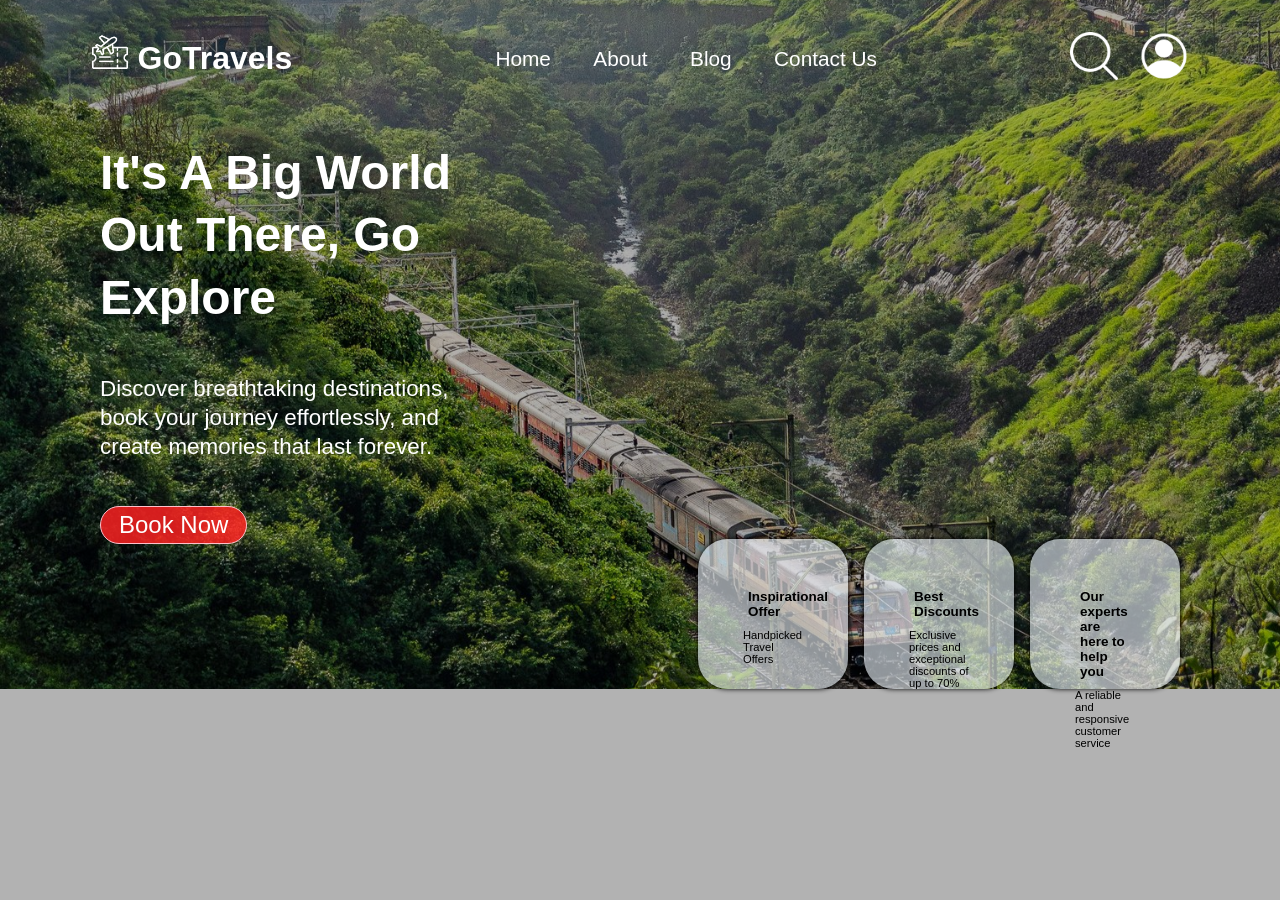
<file: frontend/html/index.html>
<!DOCTYPE html>
<html lang="en">
<head>
    <meta charset="UTF-8">
    <meta name="viewport" content="width=device-width, initial-scale=1.0">
    <title>Front Page</title>
    <link rel="stylesheet" href="/frontend/css/index.css">
    <!-- <link rel="stylesheet" href="main.css"> -->
</head>
<body>
    <div class="shader"></div>
    <nav class="nav">
        <div>
            <a href="#"><img src="/frontend/assets/logo.png" alt="logo" class="logo"></a>
            <h5>GoTravels</h5>
        </div>
        <ul>
            <li><a href="#">Home</a></li>
            <li><a href="#">About</a></li>
            <li><a href="#">Blog</a></li>
            <li><a href="#">Contact Us</a></li>
        </ul>
        <ul>
            <li><img class="img" src="/frontend/assets/search.png" alt="search"></li>
            <li><img class="img" src="/frontend/assets/user.png" alt="user"></li>
        </ul>
    </nav>
    <main class="main">
        <div class="primary">
            <h1>It's A Big World Out There, Go Explore</h1>
            <p>Discover breathtaking destinations, book your journey effortlessly, and create memories that last forever.</p>
            <button class="btn">Book Now</button>
        </div>
        <div class="secondary">
            <div class="box">
                <h4>Our experts are here to help you</h4>
                <p>A reliable and responsive customer service</p>
            </div>
            <div class="box">
                <h4>Best Discounts</h4>
                <p>Exclusive prices and exceptional discounts of up to 70%</p>
            </div>
            <div class="box">
                <h4>Inspirational Offer</h4>
                <p>Handpicked Travel Offers</p>
            </div>
        </div>
    </main>
</body>
<script src="/frontend/js/script.js"></script>
</html>
</file>
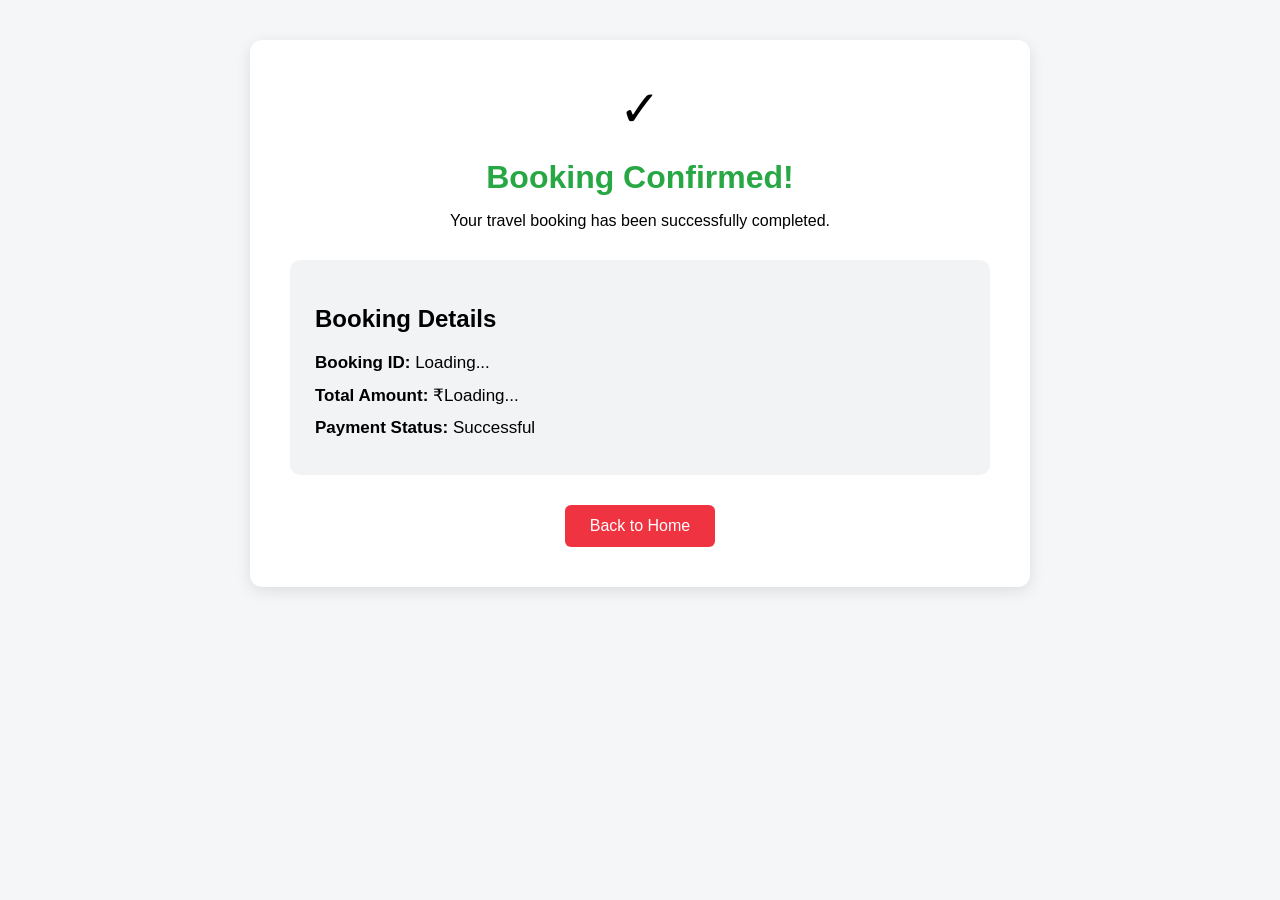
<file: Frontend/html/confirmation.html>
<!DOCTYPE html>
<html lang="en">

<head>
    <meta charset="UTF-8">
    <meta name="viewport" content="width=device-width, initial-scale=1.0">

    <title>Booking Confirmation - GoTravels</title>

    <style>
        body {
            font-family: Arial, sans-serif;
            background: #f4f6f8;
            margin: 0;
            padding: 40px;
        }

        .container {
            max-width: 700px;
            margin: auto;
            background: white;
            padding: 40px;
            border-radius: 12px;
            box-shadow: 0 4px 15px rgba(0, 0, 0, 0.1);
            text-align: center;
        }

        h1 {
            color: #28a745;
            margin-bottom: 10px;
        }

        .success {
            font-size: 50px;
            margin-bottom: 10px;
        }

        .details {
            margin-top: 30px;
            background: #f1f3f5;
            padding: 25px;
            border-radius: 10px;
            text-align: left;
        }

        .details p {
            font-size: 17px;
            margin: 12px 0;
        }

        .home-button {
            display: inline-block;
            margin-top: 30px;
            padding: 12px 25px;
            background: #ef3340;
            color: white;
            text-decoration: none;
            border-radius: 6px;
            font-size: 16px;
        }

        .home-button:hover {
            background: #d92735;
        }
    </style>
</head>

<body>

    <div class="container">

        <div class="success">✓</div>

        <h1>Booking Confirmed!</h1>

        <p>Your travel booking has been successfully completed.</p>

        <div class="details">

            <h2>Booking Details</h2>

            <p>
                <strong>Booking ID:</strong>
                <span id="bookingId">Loading...</span>
            </p>

            <p>
                <strong>Total Amount:</strong>
                ₹<span id="totalAmount">Loading...</span>
            </p>

            <p>
                <strong>Payment Status:</strong>
                <span id="paymentStatus">Loading...</span>
            </p>

        </div>

        <a href="index.html" class="home-button">
            Back to Home
        </a>

    </div>


    <script>

        const bookingData = JSON.parse(
            localStorage.getItem("bookingData")
        );

        const paymentData = JSON.parse(
            localStorage.getItem("paymentData")
        );


        if (bookingData) {

            document.getElementById("bookingId").textContent =
                bookingData.booking_id || "Not available";

            document.getElementById("totalAmount").textContent =
                bookingData.total_amount || "Not available";
        }


        if (paymentData) {

            document.getElementById("paymentStatus").textContent =
                paymentData.payment_status ||
                paymentData.status ||
                "Successful";

        } else {

            document.getElementById("paymentStatus").textContent =
                "Successful";
        }

    </script>

</body>

</html>
</file>
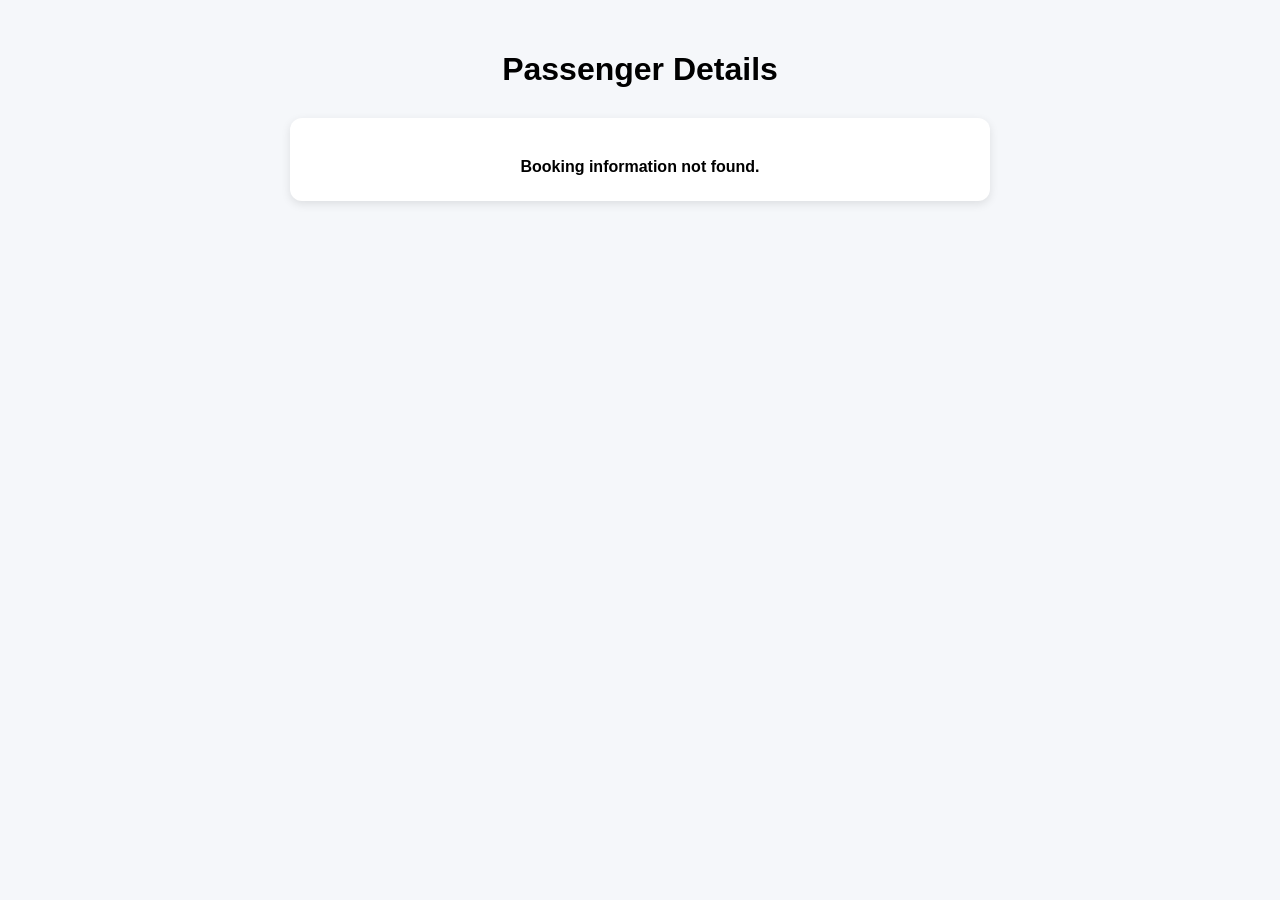
<file: Frontend/html/passenger.html>
<!DOCTYPE html>
<html lang="en">

<head>
    <meta charset="UTF-8">
    <meta name="viewport" content="width=device-width, initial-scale=1.0">

    <title>Passenger Details - GoTravels</title>

    <style>
        body {
            font-family: Arial, sans-serif;
            margin: 0;
            padding: 30px;
            background: #f5f7fa;
        }

        h1 {
            text-align: center;
            margin-bottom: 30px;
        }

        .container {
            max-width: 700px;
            margin: auto;
        }

        .card {
            background: white;
            padding: 25px;
            border-radius: 12px;
            box-shadow: 0 3px 10px rgba(0, 0, 0, 0.1);
        }

        .passenger {
            border: 1px solid #ddd;
            padding: 20px;
            margin-bottom: 20px;
            border-radius: 10px;
            background: #fafafa;
        }

        .passenger h3 {
            margin-top: 0;
        }

        label {
            display: block;
            margin-top: 12px;
            margin-bottom: 5px;
            font-weight: bold;
        }

        input,
        select {
            width: 100%;
            padding: 10px;
            box-sizing: border-box;
            border: 1px solid #ccc;
            border-radius: 6px;
        }

        button {
            width: 100%;
            padding: 12px;
            border: none;
            border-radius: 6px;
            background: #e63946;
            color: white;
            font-size: 17px;
            cursor: pointer;
        }

        button:hover {
            background: #c92f3b;
        }

        .message {
            margin-top: 15px;
            text-align: center;
            font-weight: bold;
        }
    </style>
</head>

<body>

    <h1>Passenger Details</h1>

    <div class="container">

        <div class="card">

            <form id="passengerForm">

                <div id="passengerContainer"></div>

                <button type="submit">
                    Continue to Payment
                </button>

            </form>

            <div id="message" class="message"></div>

        </div>

    </div>

    <script src="../js/passenger.js"></script>

</body>

</html>
</file>
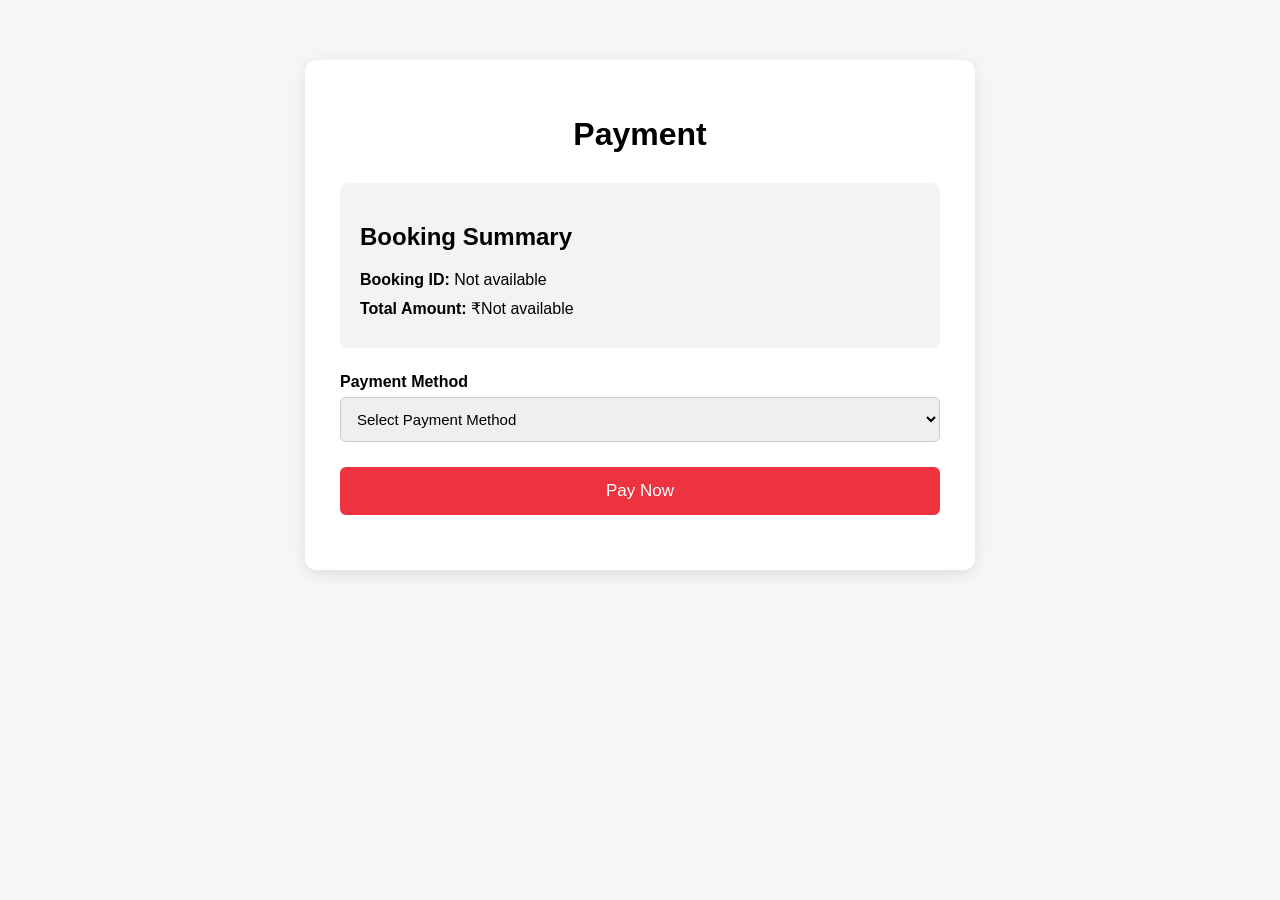
<file: Frontend/html/payment.html>
<!DOCTYPE html>
<html lang="en">

<head>
    <meta charset="UTF-8">
    <meta name="viewport" content="width=device-width, initial-scale=1.0">

    <title>Payment - GoTravels</title>

    <style>
        body {
            margin: 0;
            font-family: Arial, sans-serif;
            background: #f4f6f8;
        }

        .container {
            width: 600px;
            margin: 60px auto;
            background: white;
            padding: 35px;
            border-radius: 12px;
            box-shadow: 0 4px 15px rgba(0, 0, 0, 0.1);
        }

        h1 {
            text-align: center;
            margin-bottom: 30px;
        }

        .booking-info {
            background: #f1f3f5;
            padding: 20px;
            border-radius: 8px;
            margin-bottom: 25px;
        }

        .booking-info p {
            margin: 10px 0;
        }

        label {
            display: block;
            font-weight: bold;
            margin-top: 15px;
            margin-bottom: 6px;
        }

        select,
        input {
            width: 100%;
            padding: 12px;
            box-sizing: border-box;
            border: 1px solid #ccc;
            border-radius: 6px;
            font-size: 15px;
        }

        button {
            width: 100%;
            margin-top: 25px;
            padding: 14px;
            border: none;
            border-radius: 6px;
            background: #ed3340;
            color: white;
            font-size: 17px;
            cursor: pointer;
        }

        button:hover {
            background: #d92735;
        }

        .message {
            margin-top: 20px;
            text-align: center;
            font-weight: bold;
        }
    </style>
</head>

<body>

    <div class="container">

        <h1>Payment</h1>

        <div class="booking-info">

            <h2>Booking Summary</h2>

            <p>
                <strong>Booking ID:</strong>
                <span id="booking_id">Loading...</span>
            </p>

            <p>
                <strong>Total Amount:</strong>
                ₹<span id="amount">Loading...</span>
            </p>

        </div>

        <form id="paymentForm">

            <label for="payment_method">
                Payment Method
            </label>

            <select id="payment_method" required>

                <option value="">
                    Select Payment Method
                </option>

                <option value="UPI">
                    UPI
                </option>

                <option value="CARD">
                    Card
                </option>

                <option value="NET_BANKING">
                    Net Banking
                </option>

                <option value="WALLET">
                    Wallet
                </option>

            </select>

            <button type="submit">
                Pay Now
            </button>

        </form>

        <div id="message" class="message"></div>

    </div>

    <script>

        const bookingId = localStorage.getItem("bookingId");

        const amount = localStorage.getItem("bookingAmount");

        document.getElementById("booking_id").textContent =
            bookingId || "Not available";

        document.getElementById("amount").textContent =
            amount || "Not available";


        document.getElementById("paymentForm").addEventListener(
            "submit",
            async function (event) {

                event.preventDefault();

                if (!bookingId) {

                    alert("Booking ID is missing.");

                    return;
                }

                const paymentMethod =
                    document.getElementById("payment_method").value;

                if (!paymentMethod) {

                    alert("Please select a payment method.");

                    return;
                }


                try {

                    const url =
                        `http://127.0.0.1:8000/payment/${bookingId}` +
                        `?payment_method=${encodeURIComponent(paymentMethod)}`;


                    const response = await fetch(url, {
                        method: "POST"
                    });


                    const data = await response.json();


                    console.log(data);


                    if (!response.ok) {

                        alert(data.detail || "Payment failed.");

                        return;
                    }


                    localStorage.setItem(
                        "paymentResult",
                        JSON.stringify(data)
                    );


                    window.location.href = "confirmation.html";

                }
                catch (error) {

                    console.error(error);

                    alert(
                        "Could not connect to GoTravels server."
                    );
                }

            }
        );

    </script>

</body>

</html>
</file>
<file: frontend/css/index.css>
* {
    margin: 0;
    padding: 0;
    color: rgb(255, 255, 255);
    font-family: Helvetica, sans-serif;
}

body {
    background-image: url("/frontend/assets/bg2.png");
    background-repeat: no-repeat;
    background-size: cover;
}

.nav {
    display: flex;
    justify-content: space-around;
    align-items: center;
    margin-top: 2em;
    margin-bottom: 2em;
}

.nav div {
    display: flex;
    justify-content: center;
    align-items: center;
}

.logo {
    width: 36px;
    filter: invert();
    position: relative;
    bottom: 5px;
}

.logo:hover {
    animation: onHoverIcon 0.3s 0.1s forwards;
    cursor:default;
}

.nav div h5 {
    font-size: 2em;
    padding: 5px 10px 5px 10px;
    border-radius: 30px;
}

.nav ul {
    display: flex;
    gap: 1.4em;
}

.nav ul li {
    list-style: none;
    font-size: 1.3em;
}

.nav ul li a {
    text-decoration: none;
    padding: 5px 10px 5px 10px;
    border-radius: 30px;
}

.img {
    width: 48px;
    filter: invert();
}

.nav h5:hover {
    animation: onHoverLogo 0.3s 0.1s forwards;
}

.nav ul li a:hover {
    animation: onHover 0.3s 0.1s forwards;
}

.img:hover {
    animation: onHoverIcon 0.3s 0.1s forwards;
}

.primary {
    line-height: 1.3;
    position: relative;
    left: 100px;
    top: 25px;
    width: fit-content;
}

.primary h1 {
    font-size: 3em;
    width: 8em;
}

.primary p {
    font-size: 1.4em;
    width: 16em;
    margin: 2em 0em;
}

.btn {
    border-radius: 2em;
    color: white;
    background-color: rgba(255, 34, 34, 0.832);
    padding: 4px 18px 4px 18px;
    font-size: 1.5em;
    border: 1px solid pink;
    margin-bottom: 20px;
}

.secondary {
    flex-direction: row-reverse;
    display: flex;
    gap: 1em;
    position: relative;
    right: 100px;
}

.box {
    background-color: rgba(240, 248, 255, 0.601);
    border-radius: 30px;
    width: 230px;
    height: 230px;
    box-sizing: border-box;
    box-shadow: 0px 0px 5px rgb(0, 0, 0);
}

.box h4 {
    color: black;
    font-size: 1.2em;
    padding: 30px 30px 0px 30px;
    margin: 0px 0px 10px 0px;
}

.box p {
    color: black;
    font-size: 1em;
    padding: 0px 25px 0px 25px;
}

.btn:active {
    background-color: rgba(255, 0, 0, 0.926);
    box-shadow: 0px 0px 3px black;
}

.shader {
    position: fixed;
    background-color: rgba(0, 0, 0, 0.3);
    height: 100vh;
    width: 100vw;
    z-index: -1;
    top: 0px;
}

@keyframes onHover {
    to {
        color: black;
        text-decoration: underline;
        background: rgba(255, 255, 255, 0.3);
    }
}

@keyframes onHoverIcon {
    to {
        filter: none;
    }
}

@keyframes onHoverLogo {
    to {
        color: black;
        background: rgba(255, 255, 255, 0.3);
    }
}

@media screen and (max-width: 840px) {
  body {
    font-size: 8px;
  }
  .nav {
    flex-direction: column;
    flex-wrap: wrap;
  }
}

@media screen and (max-width:1300px) {
    .box {
        width: 150px;
        height: 150px;
        font-size: 0.7em;
        padding: 20px;
    }
}

@media screen and (max-width:840px) {
    .box {
        width: 80px;
        height: 80px;
        font-size: 0.7em;
        padding: 5px;
    }
}

@media screen and (max-width:620px) {
    .box {
        visibility: hidden;
    }
}
</file>
